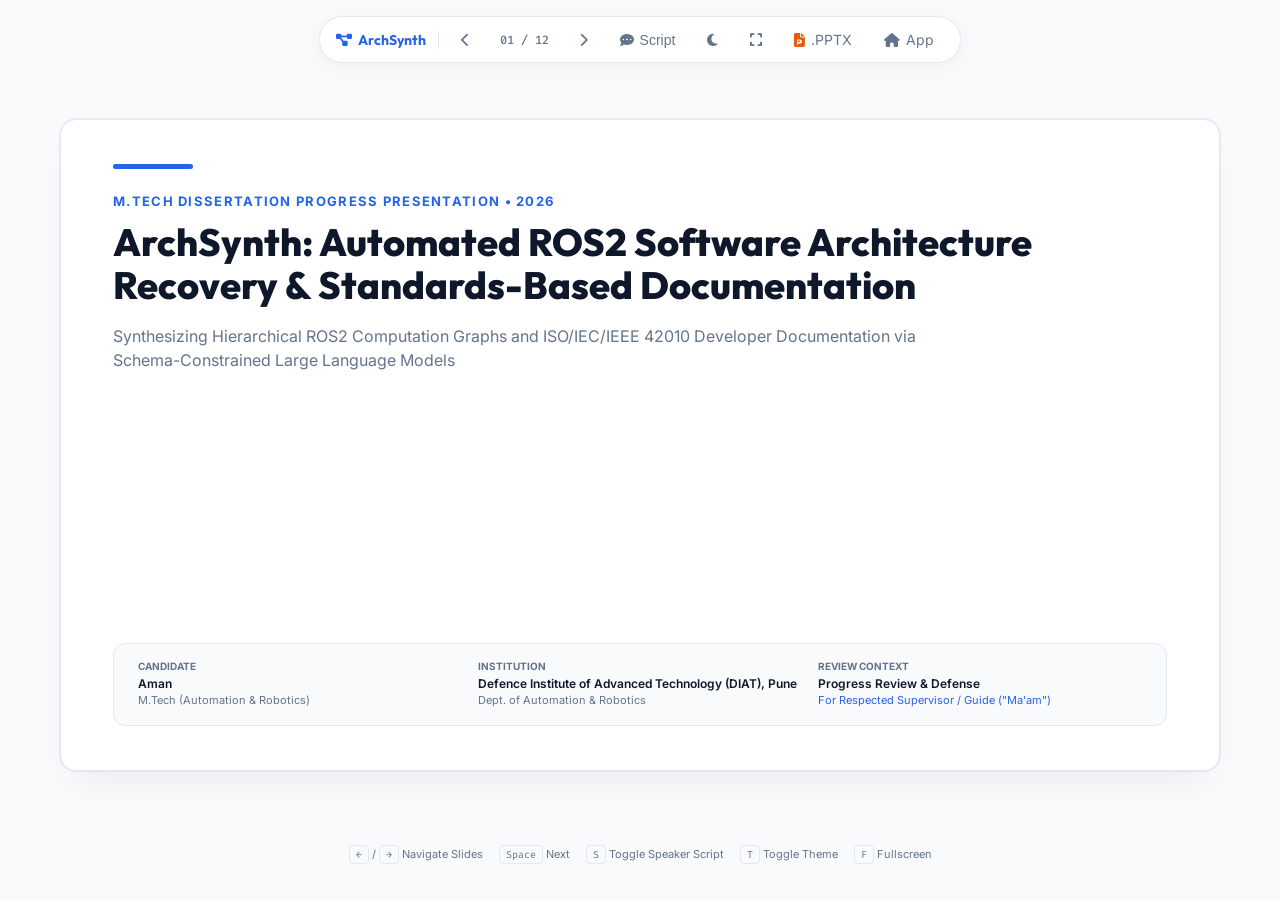
<file: web/presentation.html>
<!DOCTYPE html>
<html lang="en">
<head>
    <meta charset="UTF-8">
    <meta name="viewport" content="width=device-width, initial-scale=1.0">
    <title>ArchSynth — M.Tech Dissertation Progress Presentation</title>
    
    <!-- Project Favicon (Inline SVG) -->
    <link rel="icon" type="image/svg+xml" href="data:image/svg+xml,%3Csvg xmlns='http://www.w3.org/2000/svg' viewBox='0 0 100 100'%3E%3Crect width='100' height='100' rx='20' fill='%230f172a'/%3E%3Cpath d='M30 70 L50 30 L70 70 Z' fill='none' stroke='%2322d3ee' stroke-width='8'/%3E%3Ccircle cx='50' cy='30' r='10' fill='%23818cf8'/%3E%3Ccircle cx='30' cy='70' r='10' fill='%2334d399'/%3E%3Ccircle cx='70' cy='70' r='10' fill='%23fb7185'/%3E%3C/svg%3E">
    
    <!-- Google Fonts -->
    <link rel="preconnect" href="https://fonts.googleapis.com">
    <link rel="preconnect" href="https://fonts.gstatic.com" crossorigin>
    <link href="https://fonts.googleapis.com/css2?family=Fira+Code:wght@400;500;600&family=Inter:wght@300;400;500;600;700&family=Outfit:wght@400;500;600;700;800&display=swap" rel="stylesheet">
    
    <!-- FontAwesome -->
    <link rel="stylesheet" href="https://cdnjs.cloudflare.com/ajax/libs/font-awesome/6.5.1/css/all.min.css">
    
    <style>
        :root {
            --bg-body: #f8fafc;
            --bg-slide: #ffffff;
            --border-color: #e2e8f0;
            --text-primary: #0f172a;
            --text-secondary: #334155;
            --text-muted: #64748b;
            --card-bg: #f8fafc;
            --card-border: #e2e8f0;
            --primary: #2563eb;
            --primary-light: #eff6ff;
            --primary-border: #bfdbfe;
            --accent-teal: #0d9488;
            --accent-purple: #7c3aed;
            --success-green: #10b981;
            --alert-red: #e11d48;
            --slide-shadow: 0 20px 40px -15px rgba(0, 0, 0, 0.07), 0 0 0 1px rgba(0, 0, 0, 0.05);
        }

        [data-theme="dark"] {
            --bg-body: #090d16;
            --bg-slide: #0f172a;
            --border-color: #1e293b;
            --text-primary: #f8fafc;
            --text-secondary: #cbd5e1;
            --text-muted: #94a3b8;
            --card-bg: #1e293b;
            --card-border: #334155;
            --primary: #3b82f6;
            --primary-light: rgba(59, 130, 246, 0.12);
            --primary-border: rgba(59, 130, 246, 0.3);
            --accent-teal: #14b8a6;
            --accent-purple: #a855f7;
            --success-green: #34d399;
            --alert-red: #fb7185;
            --slide-shadow: 0 20px 50px -10px rgba(0, 0, 0, 0.5), 0 0 0 1px rgba(255, 255, 255, 0.08);
        }

        * {
            box-sizing: border-box;
            margin: 0;
            padding: 0;
            -webkit-font-smoothing: antialiased;
        }

        body {
            font-family: 'Inter', sans-serif;
            background-color: var(--bg-body);
            color: var(--text-primary);
            min-height: 100vh;
            display: flex;
            flex-direction: column;
            align-items: center;
            justify-content: center;
            overflow-x: hidden;
            transition: background 0.25s ease, color 0.25s ease;
        }

        /* Top Toolbar */
        .toolbar {
            position: fixed;
            top: 16px;
            display: flex;
            align-items: center;
            gap: 12px;
            background: var(--bg-slide);
            border: 1px solid var(--border-color);
            padding: 8px 16px;
            border-radius: 9999px;
            box-shadow: 0 4px 20px -2px rgba(0, 0, 0, 0.06);
            z-index: 1000;
        }

        .toolbar-brand {
            font-family: 'Outfit', sans-serif;
            font-weight: 700;
            font-size: 14px;
            color: var(--primary);
            display: flex;
            align-items: center;
            gap: 6px;
            padding-right: 12px;
            border-right: 1px solid var(--border-color);
        }

        .toolbar-btn {
            background: none;
            border: none;
            color: var(--text-muted);
            cursor: pointer;
            font-size: 14px;
            padding: 6px 10px;
            border-radius: 6px;
            transition: all 0.2s ease;
            display: flex;
            align-items: center;
            gap: 6px;
            text-decoration: none;
        }

        .toolbar-btn:hover {
            color: var(--text-primary);
            background: var(--card-bg);
        }

        .toolbar-counter {
            font-family: 'Fira Code', monospace;
            font-size: 12px;
            color: var(--text-muted);
            font-weight: 500;
            padding: 0 8px;
        }

        /* Presentation Container */
        .presentation-wrapper {
            width: 100%;
            max-width: 1200px;
            padding: 80px 20px 60px 20px;
            display: flex;
            flex-direction: column;
            align-items: center;
        }

        /* Slide Card - 16:9 Aspect Ratio */
        .slide {
            display: none;
            width: 100%;
            aspect-ratio: 16 / 9;
            background: var(--bg-slide);
            border: 1px solid var(--border-color);
            border-radius: 16px;
            padding: 44px 52px;
            box-shadow: var(--slide-shadow);
            position: relative;
            flex-direction: column;
            justify-content: flex-start;
            overflow: hidden;
            animation: fadeIn 0.3s ease-in-out;
        }

        .slide.active {
            display: flex;
        }

        @keyframes fadeIn {
            from { opacity: 0; transform: translateY(6px); }
            to { opacity: 1; transform: translateY(0); }
        }

        /* Header Elements */
        .slide-header {
            margin-bottom: 24px;
        }

        .category-tracker {
            font-size: 11px;
            font-weight: 700;
            letter-spacing: 0.1em;
            color: var(--primary);
            text-transform: uppercase;
            margin-bottom: 6px;
        }

        .slide-title {
            font-family: 'Outfit', sans-serif;
            font-size: 28px;
            font-weight: 700;
            color: var(--text-primary);
            line-height: 1.25;
            margin-bottom: 4px;
        }

        .slide-subtitle {
            font-size: 13px;
            color: var(--text-muted);
        }

        /* Grid Layouts */
        .grid-3 {
            display: grid;
            grid-template-columns: repeat(3, 1fr);
            gap: 20px;
            flex: 1;
        }

        .grid-2 {
            display: grid;
            grid-template-columns: 1fr 1fr;
            gap: 24px;
            flex: 1;
        }

        .grid-5 {
            display: grid;
            grid-template-columns: repeat(5, 1fr);
            gap: 14px;
            flex: 1;
        }

        .grid-4-metrics {
            display: grid;
            grid-template-columns: repeat(4, 1fr);
            gap: 16px;
            margin-bottom: 20px;
        }

        /* Cards */
        .minimal-card {
            background: var(--card-bg);
            border: 1px solid var(--card-border);
            border-radius: 12px;
            padding: 20px;
            display: flex;
            flex-direction: column;
            position: relative;
        }

        .minimal-card.highlight {
            background: var(--primary-light);
            border-color: var(--primary-border);
        }

        .card-badge {
            font-size: 10px;
            font-weight: 700;
            letter-spacing: 0.05em;
            text-transform: uppercase;
            color: var(--primary);
            margin-bottom: 8px;
        }

        .card-title {
            font-family: 'Outfit', sans-serif;
            font-size: 16px;
            font-weight: 700;
            color: var(--text-primary);
            margin-bottom: 10px;
            line-height: 1.3;
        }

        .card-body {
            font-size: 12px;
            line-height: 1.6;
            color: var(--text-secondary);
            flex: 1;
        }

        .card-footer-badge {
            font-size: 10px;
            font-weight: 600;
            color: var(--text-muted);
            margin-top: 12px;
        }

        /* Comparison Table */
        .comparison-table {
            width: 100%;
            border-collapse: collapse;
            font-size: 12px;
            margin-top: 4px;
        }

        .comparison-table th, .comparison-table td {
            padding: 12px 14px;
            text-align: left;
            border-bottom: 1px solid var(--border-color);
        }

        .comparison-table th {
            font-family: 'Outfit', sans-serif;
            font-weight: 600;
            background: var(--card-bg);
            color: var(--text-primary);
            font-size: 12px;
        }

        .comparison-table th.col-highlight,
        .comparison-table td.col-highlight {
            background: var(--primary-light);
            font-weight: 600;
            color: var(--primary);
        }

        .comparison-table td {
            color: var(--text-secondary);
        }

        /* Metric Box */
        .metric-card {
            background: var(--card-bg);
            border: 1px solid var(--card-border);
            border-radius: 12px;
            padding: 16px 20px;
        }

        .metric-value {
            font-family: 'Outfit', sans-serif;
            font-size: 34px;
            font-weight: 800;
            line-height: 1;
            margin-bottom: 6px;
        }

        .metric-label {
            font-size: 12px;
            font-weight: 600;
            color: var(--text-primary);
        }

        .metric-sub {
            font-size: 10px;
            color: var(--text-muted);
            margin-top: 2px;
        }

        /* Timeline Items */
        .timeline-row {
            display: flex;
            align-items: center;
            justify-content: space-between;
            padding: 12px 18px;
            background: var(--card-bg);
            border: 1px solid var(--card-border);
            border-radius: 10px;
            margin-bottom: 8px;
        }

        .timeline-phase {
            font-size: 12px;
            font-weight: 700;
            width: 120px;
            color: var(--text-primary);
        }

        .timeline-desc {
            font-size: 12px;
            color: var(--text-secondary);
            flex: 1;
            padding: 0 16px;
        }

        .timeline-status {
            font-size: 11px;
            font-weight: 600;
            padding: 4px 10px;
            border-radius: 6px;
        }

        .status-done {
            background: rgba(16, 185, 129, 0.12);
            color: var(--success-green);
        }

        .status-progress {
            background: var(--primary-light);
            color: var(--primary);
        }

        .status-next {
            background: rgba(124, 58, 237, 0.12);
            color: var(--accent-purple);
        }

        /* Slide 1 - Special Title Layout */
        .title-slide-content {
            display: flex;
            flex-direction: column;
            justify-content: space-between;
            height: 100%;
        }

        .title-accent-bar {
            width: 80px;
            height: 5px;
            background: var(--primary);
            border-radius: 3px;
            margin-bottom: 24px;
        }

        .title-tag {
            font-size: 13px;
            font-weight: 700;
            color: var(--primary);
            letter-spacing: 0.1em;
            margin-bottom: 12px;
        }

        .title-main {
            font-family: 'Outfit', sans-serif;
            font-size: 38px;
            font-weight: 800;
            color: var(--text-primary);
            line-height: 1.15;
            margin-bottom: 16px;
        }

        .title-sub {
            font-size: 16px;
            color: var(--text-muted);
            max-width: 850px;
            line-height: 1.5;
        }

        .title-meta-card {
            background: var(--card-bg);
            border: 1px solid var(--card-border);
            border-radius: 12px;
            padding: 16px 24px;
            display: grid;
            grid-template-columns: repeat(3, 1fr);
            gap: 16px;
        }

        .meta-col-title {
            font-size: 10px;
            font-weight: 700;
            color: var(--text-muted);
            text-transform: uppercase;
            margin-bottom: 4px;
        }

        .meta-col-val {
            font-size: 12px;
            font-weight: 600;
            color: var(--text-primary);
            line-height: 1.4;
        }

        /* Speaker Notes Panel (collapsible) */
        .notes-panel {
            width: 100%;
            max-width: 1200px;
            background: var(--bg-slide);
            border: 1px solid var(--border-color);
            border-radius: 12px;
            padding: 16px 24px;
            margin-top: 16px;
            box-shadow: 0 4px 16px -2px rgba(0, 0, 0, 0.04);
            display: none;
        }

        .notes-panel.visible {
            display: block;
        }

        .notes-title {
            font-size: 11px;
            font-weight: 700;
            color: var(--primary);
            text-transform: uppercase;
            letter-spacing: 0.05em;
            margin-bottom: 6px;
            display: flex;
            align-items: center;
            gap: 6px;
        }

        .notes-text {
            font-size: 13px;
            color: var(--text-secondary);
            line-height: 1.6;
        }

        /* Keyboard Hints */
        .keyboard-hints {
            font-size: 11px;
            color: var(--text-muted);
            margin-top: 16px;
            display: flex;
            gap: 16px;
            align-items: center;
        }

        .key-badge {
            background: var(--card-bg);
            border: 1px solid var(--card-border);
            padding: 2px 6px;
            border-radius: 4px;
            font-family: 'Fira Code', monospace;
            font-size: 10px;
        }

        /* Print styles for PDF export */
        @media print {
            .toolbar, .notes-panel, .keyboard-hints {
                display: none !important;
            }
            body {
                background: white !important;
                padding: 0 !important;
            }
            .presentation-wrapper {
                padding: 0 !important;
                max-width: 100% !important;
            }
            .slide {
                display: flex !important;
                page-break-after: always;
                box-shadow: none !important;
                border: 1px solid #ddd !important;
                margin-bottom: 20px;
            }
        }
    </style>
</head>
<body data-theme="light">

    <!-- Top Toolbar -->
    <nav class="toolbar">
        <div class="toolbar-brand">
            <i class="fa-solid fa-diagram-project"></i> ArchSynth
        </div>
        <button class="toolbar-btn" id="btn-prev" title="Previous Slide (Left Arrow)"><i class="fa-solid fa-chevron-left"></i></button>
        <span class="toolbar-counter" id="slide-counter">01 / 12</span>
        <button class="toolbar-btn" id="btn-next" title="Next Slide (Right Arrow)"><i class="fa-solid fa-chevron-right"></i></button>
        <button class="toolbar-btn" id="btn-notes" title="Toggle Speaker Script (S)"><i class="fa-solid fa-comment-dots"></i> Script</button>
        <button class="toolbar-btn" id="btn-theme" title="Toggle Theme (T)"><i class="fa-solid fa-moon"></i></button>
        <button class="toolbar-btn" id="btn-fullscreen" title="Fullscreen (F)"><i class="fa-solid fa-expand"></i></button>
        <a href="../ArchSynth_Project_Presentation.pptx" download class="toolbar-btn" title="Download PowerPoint PPTX"><i class="fa-solid fa-file-powerpoint" style="color: #ea580c;"></i> .PPTX</a>
        <a href="/" class="toolbar-btn" title="Back to Web App"><i class="fa-solid fa-house"></i> App</a>
    </nav>

    <!-- Presentation Viewport -->
    <div class="presentation-wrapper">

        <!-- SLIDE 1: TITLE SLIDE -->
        <section class="slide active" data-slide="1" data-notes="Good morning Ma'am. Today I am presenting the progress and research defense for my M.Tech dissertation project, titled 'ArchSynth: Automated ROS2 Software Architecture Recovery and Standards-Based Documentation'. In this presentation, I will walk you through the real problem we are solving, the current 2026 literature, the clear research gaps, what I have built and validated so far on Navigation2, and our next steps for quantitative and human evaluation.">
            <div class="title-slide-content">
                <div>
                    <div class="title-accent-bar"></div>
                    <div class="title-tag">M.TECH DISSERTATION PROGRESS PRESENTATION • 2026</div>
                    <h1 class="title-main">ArchSynth: Automated ROS2 Software Architecture Recovery & Standards-Based Documentation</h1>
                    <p class="title-sub">Synthesizing Hierarchical ROS2 Computation Graphs and ISO/IEC/IEEE 42010 Developer Documentation via Schema-Constrained Large Language Models</p>
                </div>
                <div class="title-meta-card">
                    <div>
                        <div class="meta-col-title">Candidate</div>
                        <div class="meta-col-val">Aman<br><span style="font-size: 11px; font-weight: normal; color: var(--text-muted);">M.Tech (Automation & Robotics)</span></div>
                    </div>
                    <div>
                        <div class="meta-col-title">Institution</div>
                        <div class="meta-col-val">Defence Institute of Advanced Technology (DIAT), Pune<br><span style="font-size: 11px; font-weight: normal; color: var(--text-muted);">Dept. of Automation & Robotics</span></div>
                    </div>
                    <div>
                        <div class="meta-col-title">Review Context</div>
                        <div class="meta-col-val">Progress Review & Defense<br><span style="font-size: 11px; font-weight: normal; color: var(--primary);">For Respected Supervisor / Guide ("Ma'am")</span></div>
                    </div>
                </div>
            </div>
        </section>

        <!-- SLIDE 2: CONTEXT & MOTIVATION -->
        <section class="slide" data-slide="2" data-notes="Ma'am, to understand why this project is essential: ROS2 has become the global standard in modern robotics. However, ROS2 systems suffer from an acute software engineering problem. Nodes communicate implicitly via DDS topics and actions. Launch files are written in Turing-complete Python code with nested inclusions and remappings. Consequently, developers cannot easily see the whole picture, and documentation gets completely out of sync with code. ArchSynth solves this by turning raw source code directly into structured, verified architecture models and documentation.">
            <div class="slide-header">
                <div class="category-tracker">01. Context & Motivation</div>
                <h2 class="slide-title">The Architecture Decay Problem in ROS2 Robotics</h2>
                <p class="slide-subtitle">Why modern robotics software systems urgently require automated static architecture recovery</p>
            </div>
            <div class="grid-3">
                <div class="minimal-card">
                    <div class="card-badge">DDS Topology Blindspot</div>
                    <h3 class="card-title">01. Implicit DDS Communication</h3>
                    <p class="card-body">ROS2 nodes communicate via asynchronous publish/subscribe topics, services, and actions. These connections are instantiated dynamically at runtime without a single centralized manifest, making data flows invisible during manual inspection.</p>
                    <div class="card-footer-badge"><i class="fa-solid fa-circle-exclamation" style="color: var(--alert-red);"></i> Inability to trace interfaces</div>
                </div>
                <div class="minimal-card">
                    <div class="card-badge">Composition Opacity</div>
                    <h3 class="card-title">02. Multi-Layer Launch Trees</h3>
                    <p class="card-body">Robotics pipelines use deeply nested Python (<code>.launch.py</code>) and XML launch files with conditional logic, dynamic namespaces, and topic remappings. Manually tracing which node launches with which topic is nearly impossible in large repos.</p>
                    <div class="card-footer-badge"><i class="fa-solid fa-sitemap" style="color: var(--primary);"></i> Complex nesting & remappings</div>
                </div>
                <div class="minimal-card">
                    <div class="card-badge">Software Erosion</div>
                    <h3 class="card-title">03. Documentation Rot</h3>
                    <p class="card-body">As robotics packages evolve, hand-written architecture diagrams become outdated within weeks. Over 80% of open-source ROS2 packages lack up-to-date architectural specifications, leading to severe architectural drift.</p>
                    <div class="card-footer-badge"><i class="fa-solid fa-triangle-exclamation" style="color: var(--alert-red);"></i> High maintenance barrier</div>
                </div>
            </div>
        </section>

        <!-- SLIDE 3: LITERATURE REVIEW (PREVIOUS PAPERS) -->
        <section class="slide" data-slide="3" data-notes="Ma'am, in our literature survey, we observed two completely independent research tracks published this year in 2026. Track 1 includes Benchat et al. and Briechle et al., which focus on ROS2 architecture extraction, but they only output raw graphs. Track 2 is the CIAO paper by De Luca et al., published in ICSA 2026, which generates standard ISO 42010 documentation, but is completely blind to ROS2. No prior paper bridges this gap.">
            <div class="slide-header">
                <div class="category-tracker">02. Literature Review</div>
                <h2 class="slide-title">Recent Breakthroughs & Related Work (2026)</h2>
                <p class="slide-subtitle">Analyzing the two dominant but disconnected research tracks in software architecture recovery</p>
            </div>
            <div class="grid-2">
                <div class="minimal-card">
                    <div class="card-badge" style="color: var(--primary);"><i class="fa-solid fa-robot"></i> Track 1: ROS2 Architecture Recovery</div>
                    <h3 class="card-title">Benchat et al. (arXiv:2602.18644) & Briechle et al. (arXiv:2605.20055)</h3>
                    <div class="card-body">
                        <ul style="padding-left: 16px; margin-bottom: 12px; display: flex; flex-direction: column; gap: 8px;">
                            <li><strong>What they do:</strong> Use LLM agents to read ROS2 source code and launch files, reconstructing hierarchical architecture diagrams (nodes, topics, launch composition).</li>
                            <li><strong>Methodology:</strong> AST extraction and prompt engineering to reconstruct computation graphs.</li>
                            <li><strong style="color: var(--alert-red);">Critical Gap:</strong> They stop purely at the diagram/graph model. They do <em>not</em> produce polished, standards-based written developer documentation, and their accuracy degrades on complex launch compositions.</li>
                        </ul>
                    </div>
                    <div class="card-footer-badge"><i class="fa-solid fa-ban" style="color: var(--alert-red);"></i> No written developer manuals produced</div>
                </div>
                <div class="minimal-card">
                    <div class="card-badge" style="color: var(--accent-purple);"><i class="fa-solid fa-file-lines"></i> Track 2: General Software Documentation</div>
                    <h3 class="card-title">CIAO — De Luca et al. (Accepted ICSA 2026 / arXiv:2604.08293)</h3>
                    <div class="card-body">
                        <ul style="padding-left: 16px; margin-bottom: 12px; display: flex; flex-direction: column; gap: 8px;">
                            <li><strong>What they do:</strong> LLM pipeline that turns generic GitHub software repositories into structured architectural documentation (ISO/IEC/IEEE 42010, C4 model).</li>
                            <li><strong>Evaluation:</strong> Empirically validated with 22 professional software developers.</li>
                            <li><strong style="color: var(--alert-red);">Critical Gap:</strong> Has <em>zero concept of ROS2</em>. It cannot parse launch files, DDS pub/sub topics, namespace remappings, node lifecycles, or action servers. Fails on robotics codebases.</li>
                        </ul>
                    </div>
                    <div class="card-footer-badge"><i class="fa-solid fa-ban" style="color: var(--alert-red);"></i> Completely blind to robotics middleware</div>
                </div>
            </div>
        </section>

        <!-- SLIDE 4: COMPARATIVE ANALYSIS TABLE -->
        <section class="slide" data-slide="4" data-notes="Ma'am, this comparison table clearly highlights our uniqueness. While Benchat and Briechle analyze ROS2, they only output raw diagrams without standards-based documentation. CIAO generates documentation, but completely lacks robotics understanding. Furthermore, ArchSynth uniquely introduces strict Pydantic blueprint schemas to stop LLM hallucinations and provides an intuitive web interface for real-time developer adoption.">
            <div class="slide-header">
                <div class="category-tracker">03. Comparative Analysis</div>
                <h2 class="slide-title">Systematic Comparison with State-of-the-Art</h2>
                <p class="slide-subtitle">Feature-by-feature matrix comparing 2026 published literature with ArchSynth</p>
            </div>
            <table class="comparison-table">
                <thead>
                    <tr>
                        <th>Capability / Dimension</th>
                        <th>Benchat et al. (2026)</th>
                        <th>Briechle et al. (2026)</th>
                        <th>CIAO (ICSA 2026)</th>
                        <th class="col-highlight">ArchSynth (Our Work)</th>
                    </tr>
                </thead>
                <tbody>
                    <tr>
                        <td><strong>Target Domain</strong></td>
                        <td>ROS2 Robotics</td>
                        <td>ROS2 Robotics</td>
                        <td>Generic Software (Java/Py)</td>
                        <td class="col-highlight">ROS2 Robotics Systems</td>
                    </tr>
                    <tr>
                        <td><strong>Launch File Parsing</strong></td>
                        <td>Partial / Simple</td>
                        <td>AST + Regex</td>
                        <td>None (❌ Unsupported)</td>
                        <td class="col-highlight">Full AST (.py) + XML (.xml)</td>
                    </tr>
                    <tr>
                        <td><strong>Primary Artifact Output</strong></td>
                        <td>Raw PlantUML Diagram</td>
                        <td>Node Dependency Graph</td>
                        <td>ISO 42010 Written Manual</td>
                        <td class="col-highlight">Both: C4 Diagrams + ISO 42010 Docs</td>
                    </tr>
                    <tr>
                        <td><strong>Anti-Hallucination Guard</strong></td>
                        <td>Prompt Engineering</td>
                        <td>Prompt Engineering</td>
                        <td>Few-shot Prompting</td>
                        <td class="col-highlight">Strict Pydantic v2 Blueprints</td>
                    </tr>
                    <tr>
                        <td><strong>Interactive User Tooling</strong></td>
                        <td>None (CLI Scripts)</td>
                        <td>None (CLI Scripts)</td>
                        <td>None (CLI Scripts)</td>
                        <td class="col-highlight">Full Web GUI + REST API</td>
                    </tr>
                    <tr>
                        <td><strong>Evaluation Methodology</strong></td>
                        <td>Precision / Recall</td>
                        <td>Precision / Recall</td>
                        <td>22-Developer User Study</td>
                        <td class="col-highlight">Dual: Prec/Recall/F1 + User Study</td>
                    </tr>
                </tbody>
            </table>
        </section>

        <!-- SLIDE 5: RESEARCH GAP & NOVELTY -->
        <section class="slide" data-slide="5" data-notes="Ma'am, this slide encapsulates our core academic thesis. We have identified three specific gaps: the recovery-to-documentation chasm, the robotics domain void in general SE tools, and LLM hallucination. Our novel contribution is fusing AST-based ROS2 static recovery with ISO 42010 documentation generation under strict Pydantic schema validation. This is our defensible research novelty.">
            <div class="slide-header">
                <div class="category-tracker">04. Research Gap & Novelty</div>
                <h2 class="slide-title">The Research Gap & Academic Contribution</h2>
                <p class="slide-subtitle">Synthesizing two disjoint paradigms into an empirical, defensible dissertation contribution</p>
            </div>
            <div class="grid-2">
                <div class="minimal-card">
                    <div class="card-badge" style="color: var(--alert-red);"><i class="fa-solid fa-magnifying-glass"></i> Three Critical Research Gaps</div>
                    <div class="card-body" style="display: flex; flex-direction: column; gap: 10px;">
                        <div>
                            <strong style="color: var(--text-primary);">Gap 1: The Recovery-to-Documentation Chasm</strong>
                            <p style="margin-top: 2px;">Existing ROS2 tools stop at diagrams. Engineers need structured written manuals (ISO 42010 / C4) describing component roles, lifecycle behavior, and external hardware interfaces.</p>
                        </div>
                        <div>
                            <strong style="color: var(--text-primary);">Gap 2: The Robotics Domain Void in SE Tools</strong>
                            <p style="margin-top: 2px;">Tools like CIAO assume monolithic OOP class structures. They are completely incapable of resolving asynchronous DDS pub/sub topologies and nested launch trees.</p>
                        </div>
                        <div>
                            <strong style="color: var(--text-primary);">Gap 3: Unconstrained LLM Hallucinations</strong>
                            <p style="margin-top: 2px;">Prior tools rely on loose natural-language prompts. Without strict schema validation, LLMs frequently invent non-existent topics and connections.</p>
                        </div>
                    </div>
                </div>
                <div class="minimal-card highlight">
                    <div class="card-badge" style="color: var(--primary);"><i class="fa-solid fa-award"></i> The Novel Contribution</div>
                    <h3 class="card-title" style="font-size: 18px; margin-top: 4px;">ArchSynth fuses ROS2-aware static recovery with ISO 42010 documentation generation.</h3>
                    <p class="card-body" style="margin-top: 10px;">
                        ArchSynth bridges the gap by pairing deterministic AST parsing of ROS2 nodes and launch files with <strong>Pydantic schema blueprints</strong>. 
                        <br><br>
                        This enables LLMs to cluster subsystems and generate both <strong>interactive C4 Mermaid diagrams</strong> and <strong>standards-compliant developer manuals</strong> with verified zero hallucination.
                    </p>
                    <div class="card-footer-badge" style="color: var(--primary);"><i class="fa-solid fa-check-double"></i> Citable, defensible dissertation contribution</div>
                </div>
            </div>
        </section>

        <!-- SLIDE 6: 5-STAGE PIPELINE ARCHITECTURE -->
        <section class="slide" data-slide="6" data-notes="Ma'am, here is the operational workflow of ArchSynth. It operates in five clean, modular stages: First, the Ingestor validates that the repository is a legitimate ROS2 package. Second, the NodeAnalyzer extracts communication primitives using AST parsing so we don't waste tokens. Third, the LaunchAnalyzer parses the hierarchical composition of launch files. Fourth, the ArchitectureConstructor uses Google Gemini or local Ollama, strictly bounded by Pydantic schemas, to construct subsystems. Finally, the DocGenerator renders C4 Mermaid diagrams and ISO 42010 documentation.">
            <div class="slide-header">
                <div class="category-tracker">05. Methodology & Architecture</div>
                <h2 class="slide-title">The ArchSynth 5-Stage Execution Pipeline</h2>
                <p class="slide-subtitle">How source code and launch configurations flow into verified architecture artifacts</p>
            </div>
            <div class="grid-5">
                <div class="minimal-card">
                    <div class="card-badge">Step 01</div>
                    <h4 class="card-title" style="font-size: 14px;">Ingestor</h4>
                    <div style="font-size: 10px; color: var(--accent-teal); font-weight: 600; margin-bottom: 6px;">[Target Repo / URL]</div>
                    <p class="card-body" style="font-size: 11px;">Clones repo. Validates <code>package.xml</code> manifests. Discovers package hierarchy and verifies ROS2 compliance.</p>
                    <div class="card-footer-badge">package.xml Guard</div>
                </div>
                <div class="minimal-card">
                    <div class="card-badge">Step 02</div>
                    <h4 class="card-title" style="font-size: 14px;">NodeAnalyzer</h4>
                    <div style="font-size: 10px; color: var(--accent-teal); font-weight: 600; margin-bottom: 6px;">[Python Source AST]</div>
                    <p class="card-body" style="font-size: 11px;">Parses Python AST. Deterministically extracts publishers, subscribers, services, actions, and QoS parameters.</p>
                    <div class="card-footer-badge">AST Extraction</div>
                </div>
                <div class="minimal-card">
                    <div class="card-badge">Step 03</div>
                    <h4 class="card-title" style="font-size: 14px;">LaunchAnalyzer</h4>
                    <div style="font-size: 10px; color: var(--accent-teal); font-weight: 600; margin-bottom: 6px;">[.launch.py / .xml]</div>
                    <p class="card-body" style="font-size: 11px;">Parses nested launch trees, arguments, namespace groups, and dynamic topic/service remappings.</p>
                    <div class="card-footer-badge">Launch Graph</div>
                </div>
                <div class="minimal-card">
                    <div class="card-badge">Step 04</div>
                    <h4 class="card-title" style="font-size: 14px;">Constructor</h4>
                    <div style="font-size: 10px; color: var(--accent-teal); font-weight: 600; margin-bottom: 6px;">[Schema + LLM]</div>
                    <p class="card-body" style="font-size: 11px;">Synthesizes node & launch data into C4 models. Strictly constrained by Pydantic blueprints to stop hallucination.</p>
                    <div class="card-footer-badge">Blueprint Bound</div>
                </div>
                <div class="minimal-card highlight">
                    <div class="card-badge">Step 05</div>
                    <h4 class="card-title" style="font-size: 14px;">DocGenerator</h4>
                    <div style="font-size: 10px; color: var(--accent-teal); font-weight: 600; margin-bottom: 6px;">[Validated Model]</div>
                    <p class="card-body" style="font-size: 11px;">Emits complete ISO 42010 Markdown docs, C4 Mermaid visual diagrams, and individual node catalogs.</p>
                    <div class="card-footer-badge" style="color: var(--primary);">ISO 42010 Output</div>
                </div>
            </div>
        </section>

        <!-- SLIDE 7: WHAT HAS BEEN DONE TILL NOW -->
        <section class="slide" data-slide="7" data-notes="Ma'am, to summarize our current implementation progress: All core backend pipeline modules are fully coded and functional. The Pydantic anti-hallucination blueprints are active. Our LLM client handles both Gemini and local Ollama models. We also developed a complete interactive web dashboard using Flask and vanilla web technologies, allowing any user to test repos with preset options.">
            <div class="slide-header">
                <div class="category-tracker">06. Implementation Status</div>
                <h2 class="slide-title">What Has Been Implemented Till Now</h2>
                <p class="slide-subtitle">Summary of completed technical deliverables and functional components in the repository</p>
            </div>
            <div class="grid-2">
                <div class="minimal-card">
                    <div style="display: flex; justify-content: space-between; align-items: center; margin-bottom: 8px;">
                        <span class="card-badge" style="color: var(--success-green);"><i class="fa-solid fa-circle-check"></i> 100% Implemented</span>
                    </div>
                    <h4 class="card-title">Core Extraction & Synthesis Pipeline (`src/`)</h4>
                    <p class="card-body">All five pipeline stages (<code>ingestor.py</code>, <code>node_analyzer.py</code>, <code>launch_analyzer.py</code>, <code>architecture_constructor.py</code>, <code>doc_generator.py</code>, <code>main.py</code>) are built, integrated, and verified.</p>
                </div>
                <div class="minimal-card">
                    <div style="display: flex; justify-content: space-between; align-items: center; margin-bottom: 8px;">
                        <span class="card-badge" style="color: var(--success-green);"><i class="fa-solid fa-circle-check"></i> Production Ready</span>
                    </div>
                    <h4 class="card-title">Blueprint Schema Engine (`src/schema.py`)</h4>
                    <p class="card-body">Strict Pydantic v2 models for <code>ROS2Node</code>, <code>LaunchFile</code>, <code>Subsystem</code>, and <code>ArchitectureModel</code>. Enforces structural validity and prevents LLM hallucinations.</p>
                </div>
                <div class="minimal-card">
                    <div style="display: flex; justify-content: space-between; align-items: center; margin-bottom: 8px;">
                        <span class="card-badge" style="color: var(--primary);"><i class="fa-solid fa-robot"></i> Dual Backend</span>
                    </div>
                    <h4 class="card-title">Dual-LLM Client Wrapper (`src/llm_client.py`)</h4>
                    <p class="card-body">Engineered hybrid support for cloud-based Google Gemini 2.5 Flash and local offline Ollama (Qwen2.5-Coder / Llama-3) for zero-cost, privacy-friendly inference.</p>
                </div>
                <div class="minimal-card">
                    <div style="display: flex; justify-content: space-between; align-items: center; margin-bottom: 8px;">
                        <span class="card-badge" style="color: var(--primary);"><i class="fa-solid fa-window-maximize"></i> Fully Functional</span>
                    </div>
                    <h4 class="card-title">Interactive Web Dashboard (`app.py`, `web/`)</h4>
                    <p class="card-body">Modern Glassmorphism web UI with real-time execution animation, live Mermaid diagram viewer, marked.js doc preview, pre-configured sample presets, and 1-click download.</p>
                </div>
            </div>
        </section>

        <!-- SLIDE 8: CASE STUDY VALIDATION (NAV2) -->
        <section class="slide" data-slide="8" data-notes="Ma'am, this slide presents the actual empirical validation of our pipeline on Navigation2. Nav2 is one of the largest and most complex ROS2 production repositories. ArchSynth successfully extracted 46 nodes, resolved 41 launch files, and accurately clustered them into 4 core functional subsystems. The entire ISO 42010 documentation and Mermaid diagram were synthesized automatically.">
            <div class="slide-header">
                <div class="category-tracker">07. Case Study Validation</div>
                <h2 class="slide-title">Empirical Validation: Navigation2 (Nav2) Case Study</h2>
                <p class="slide-subtitle">Real execution metrics obtained from running ArchSynth on the benchmark ROS2 Nav2 repository</p>
            </div>
            <div class="grid-4-metrics">
                <div class="metric-card">
                    <div class="metric-value" style="color: var(--primary);">46</div>
                    <div class="metric-label">Discovered ROS2 Nodes</div>
                    <div class="metric-sub">Mapped across packages</div>
                </div>
                <div class="metric-card">
                    <div class="metric-value" style="color: var(--accent-teal);">41</div>
                    <div class="metric-label">Parsed Launch Files</div>
                    <div class="metric-sub">Resolved hierarchically</div>
                </div>
                <div class="metric-card">
                    <div class="metric-value" style="color: var(--accent-purple);">04</div>
                    <div class="metric-label">Synthesized Subsystems</div>
                    <div class="metric-sub">Logical C4 clustering</div>
                </div>
                <div class="metric-card">
                    <div class="metric-value" style="color: var(--success-green);">14+</div>
                    <div class="metric-label">DDS Topic Connections</div>
                    <div class="metric-sub">Pub/Sub pairs linked</div>
                </div>
            </div>
            <div class="grid-2">
                <div class="minimal-card">
                    <div class="card-badge" style="color: var(--primary);">Synthesized Subsystem Breakdown</div>
                    <div class="card-body" style="font-size: 11px; line-height: 1.6;">
                        <strong>1. Core Navigation Stack:</strong> planner_server, smoother_server, controller_server, behavior_server, bt_navigator, route_server.<br>
                        <strong>2. Localization & Map Services:</strong> map_server, amcl, lifecycle_manager_localization, keepout_filters.<br>
                        <strong>3. System Testing & High-Level API:</strong> BasicNavigator, NavTester, BackupTest, DriveTest, WaypointFollower.<br>
                        <strong>4. Infrastructure & Management:</strong> Component container & lifecycle manager.
                    </div>
                </div>
                <div class="minimal-card highlight">
                    <div class="card-badge" style="color: var(--accent-teal);">Generated Artifacts (Verified)</div>
                    <div class="card-body" style="font-size: 11px; line-height: 1.6;">
                        • <strong>Architecture JSON (144 KB):</strong> Complete verified schema model capturing all nodes, topics, and launch parameters.<br>
                        • <strong>ISO 42010 README.md:</strong> Full developer manual with executive summary, C4 diagrams, and individual node catalog specs.<br>
                        • <strong>Native Mermaid Diagrams:</strong> Interactive C4 Component graph rendering natively in GitHub Markdown.
                    </div>
                </div>
            </div>
        </section>

        <!-- SLIDE 9: RESEARCH SCOPING -->
        <section class="slide" data-slide="9" data-notes="Ma'am, to ensure our dissertation remains achievable, scientifically rigorous, and focused, we defined strict scope boundaries. We are deliberately not wasting time setting up Gazebo simulation or physical robot hardware because our research question is strictly in software engineering: how to reliably extract and document ROS2 architectures from source code. This scoping guarantees completion on schedule.">
            <div class="slide-header">
                <div class="category-tracker">08. Methodological Rigor</div>
                <h2 class="slide-title">Deliberate Scoping & Boundary Definition</h2>
                <p class="slide-subtitle">Ensuring high software engineering rigor and realistic part-time dissertation execution</p>
            </div>
            <div class="grid-2">
                <div class="minimal-card">
                    <div class="card-badge" style="color: var(--success-green);"><i class="fa-solid fa-check"></i> Strictly In Scope (Academic Focus)</div>
                    <div class="card-body" style="display: flex; flex-direction: column; gap: 8px;">
                        <div>
                            <strong>• Static Source & Launch AST Analysis:</strong> Deterministic extraction of ROS2 nodes and launch composition without execution overhead.
                        </div>
                        <div>
                            <strong>• Schema-Constrained Synthesis:</strong> Enforcing strict Pydantic blueprints to mathematically eliminate LLM hallucinations.
                        </div>
                        <div>
                            <strong>• Standards-Compliant Output (ISO 42010 / C4):</strong> Generating standardized written documentation and native Mermaid diagrams.
                        </div>
                        <div>
                            <strong>• Quantitative Benchmarking:</strong> Precision, Recall, and F1 scoring against hand-crafted ground truths.
                        </div>
                    </div>
                </div>
                <div class="minimal-card">
                    <div class="card-badge" style="color: var(--alert-red);"><i class="fa-solid fa-xmark"></i> Deliberately Out of Scope (Avoiding Drift)</div>
                    <div class="card-body" style="display: flex; flex-direction: column; gap: 8px;">
                        <div>
                            <strong>• Physical Robot & Gazebo/RViz Sim:</strong> Physical hardware and simulation do not impact static architecture recovery.
                        </div>
                        <div>
                            <strong>• Live Runtime Tracing (rosbag2 / LTTng):</strong> Runtime tracing is deferred to future work; static analysis ensures 100% code coverage.
                        </div>
                        <div>
                            <strong>• Reinforcement Learning / Perception:</strong> Focus remains on robotics software engineering rather than algorithm training.
                        </div>
                        <div>
                            <strong>• Kubernetes / Container Orchestration:</strong> Focus is on the ROS2 computational graph itself.
                        </div>
                    </div>
                </div>
            </div>
        </section>

        <!-- SLIDE 10: FUTURE ROADMAP -->
        <section class="slide" data-slide="10" data-notes="Ma'am, looking forward, these are our six planned milestones: First, establishing the hand-drawn ground-truth baseline. Second, generating precision, recall, and F1 metrics to quantitatively benchmark against Briechle et al. Third, conducting a human evaluation study with 3 to 5 developers, adopting CIAO's methodology. Fourth, extending AST parsing to pure C++ nodes using tree-sitter. Finally, synthesizing the results into the final dissertation chapters and conference submission.">
            <div class="slide-header">
                <div class="category-tracker">09. Future Scope & Roadmap</div>
                <h2 class="slide-title">What We Will Do Next: Evaluation & Extensions</h2>
                <p class="slide-subtitle">The upcoming phases to complete the dissertation and submit for academic publication</p>
            </div>
            <div class="grid-3">
                <div class="minimal-card">
                    <div class="card-badge">Step 01 • Immediate</div>
                    <h4 class="card-title">Ground-Truth Formalization</h4>
                    <p class="card-body">Construct hand-curated ground-truth models for <code>nav2_bt_navigator</code> and SLAM Toolbox to serve as mathematical reference baselines.</p>
                </div>
                <div class="minimal-card">
                    <div class="card-badge">Step 02 • Quantitative</div>
                    <h4 class="card-title">Precision, Recall & F1 Benchmarking</h4>
                    <p class="card-body">Run <code>eval/run_eval.py</code> against ground truths. Directly benchmark precision and recall metrics against Briechle et al.</p>
                </div>
                <div class="minimal-card">
                    <div class="card-badge">Step 03 • Qualitative</div>
                    <h4 class="card-title">Human Developer User Study</h4>
                    <p class="card-body">Conduct a structured Likert-scale user study with 3–5 robotics engineers to rate documentation accuracy, readability, and utility (mirroring CIAO).</p>
                </div>
                <div class="minimal-card">
                    <div class="card-badge">Step 04 • Parser Extension</div>
                    <h4 class="card-title">C++ Node AST Parsing</h4>
                    <p class="card-body">Incorporate <code>tree-sitter</code> / <code>libclang</code> to statically extract publishers and subscribers directly from pure C++ ROS2 nodes.</p>
                </div>
                <div class="minimal-card">
                    <div class="card-badge">Step 05 • DevOps Integration</div>
                    <h4 class="card-title">CI/CD & MkDocs Static Site</h4>
                    <p class="card-body">Automate documentation generation via GitHub Actions and export interactive static documentation websites using MkDocs.</p>
                </div>
                <div class="minimal-card highlight">
                    <div class="card-badge" style="color: var(--primary);">Step 06 • Publication</div>
                    <h4 class="card-title">Dissertation Chapters & Paper</h4>
                    <p class="card-body">Complete literature logs, write dissertation chapters, and submit a research paper manuscript (e.g. ICSA, MSR, or IROS).</p>
                </div>
            </div>
        </section>

        <!-- SLIDE 11: TIMELINE & MILESTONES -->
        <section class="slide" data-slide="11" data-notes="Ma'am, here is our execution timeline. Phases 0 through 4 are completely achieved ahead of schedule. We are currently in Phase 5 building out the formal ground-truth benchmark. Over the next four weeks, we will execute the human user study and C++ parsing in Phase 6, leading directly into the final thesis write-up and defense in Phase 7.">
            <div class="slide-header">
                <div class="category-tracker">10. Dissertation Timeline</div>
                <h2 class="slide-title">Milestone Execution Schedule</h2>
                <p class="slide-subtitle">Phased breakdown from setup through to thesis defense and paper submission</p>
            </div>
            <div>
                <div class="timeline-row">
                    <div class="timeline-phase" style="color: var(--success-green);">Phase 0 – 2</div>
                    <div class="timeline-desc">Setup, Pydantic Schema Blueprints, and Python AST NodeAnalyzer</div>
                    <div class="timeline-status status-done">Completed ✅</div>
                </div>
                <div class="timeline-row">
                    <div class="timeline-phase" style="color: var(--success-green);">Phase 3 – 4</div>
                    <div class="timeline-desc">LaunchAnalyzer, ArchitectureConstructor (Gemini/Ollama), and Web UI</div>
                    <div class="timeline-status status-done">Completed ✅</div>
                </div>
                <div class="timeline-row">
                    <div class="timeline-phase" style="color: var(--primary);">Phase 5</div>
                    <div class="timeline-desc">Ground Truth Formalization & Quantitative Benchmarking (Precision/Recall/F1)</div>
                    <div class="timeline-status status-progress">In Progress 🔄</div>
                </div>
                <div class="timeline-row">
                    <div class="timeline-phase" style="color: var(--accent-purple);">Phase 6</div>
                    <div class="timeline-desc">Human Developer Evaluation Study (Likert Questionnaire) & C++ Tree-Sitter Parser</div>
                    <div class="timeline-status status-next">Next 4 Weeks ⏳</div>
                </div>
                <div class="timeline-row">
                    <div class="timeline-phase" style="color: var(--text-muted);">Phase 7</div>
                    <div class="timeline-desc">Final Dissertation Writing, Conference Paper Submission & Final Defense</div>
                    <div class="timeline-status" style="background: var(--card-bg); color: var(--text-muted);">Final Phase 🎯</div>
                </div>
            </div>
        </section>

        <!-- SLIDE 12: SUMMARY & GUIDANCE REQUEST -->
        <section class="slide" data-slide="12" data-notes="Thank you very much, Ma'am. To conclude, we have a working end-to-end framework that bridges the gap between ROS2 recovery and ISO 42010 documentation generation. I would love to receive your valuable feedback and guidance on the ground-truth benchmark selection, the developer questionnaire design, and your advice on the target conference venue. Thank you, and I am ready for any questions.">
            <div class="slide-header">
                <div class="category-tracker">11. Summary & Discussion</div>
                <h2 class="slide-title">Summary & Seeking Guidance from Ma'am</h2>
                <p class="slide-subtitle">Key dissertation takeaways and targeted points for supervisor discussion</p>
            </div>
            <div class="grid-2">
                <div class="minimal-card">
                    <div class="card-badge" style="color: var(--primary);"><i class="fa-solid fa-list-check"></i> Core Progress Summary</div>
                    <div class="card-body" style="display: flex; flex-direction: column; gap: 8px;">
                        <div>
                            <strong>• Defensible Research Contribution:</strong> Fused ROS2 hierarchical recovery with ISO 42010 documentation generation, filling an unaddressed gap in 2026 literature.
                        </div>
                        <div>
                            <strong>• Working End-to-End System:</strong> The full pipeline and web interface are operational and validated on Navigation2 (46 nodes, 41 launch files).
                        </div>
                        <div>
                            <strong>• Zero Hallucination Guarantee:</strong> Pydantic blueprint schemas strictly bound LLM outputs to valid syntax.
                        </div>
                    </div>
                </div>
                <div class="minimal-card highlight">
                    <div class="card-badge" style="color: var(--primary);"><i class="fa-solid fa-comments"></i> Guidance Requested from Ma'am</div>
                    <div class="card-body" style="display: flex; flex-direction: column; gap: 10px;">
                        <div>
                            <strong style="color: var(--text-primary);">1. Ground Truth Selection:</strong>
                            <p style="margin-top: 2px;">Does Ma'am recommend any specific additional ROS2 packages beyond Navigation2 (e.g. SLAM Toolbox or Autoware) for our benchmark?</p>
                        </div>
                        <div>
                            <strong style="color: var(--text-primary);">2. Human Developer Questionnaire:</strong>
                            <p style="margin-top: 2px;">Guidance on Likert-scale questions to evaluate documentation clarity versus developer trust.</p>
                        </div>
                        <div>
                            <strong style="color: var(--text-primary);">3. Target Publication Venue:</strong>
                            <p style="margin-top: 2px;">Advice on targeting robotics venues (IROS / ICRA) versus software engineering venues (ICSA / MSR).</p>
                        </div>
                    </div>
                </div>
            </div>
        </section>

    </div>

    <!-- Collapsible Speaker Script Panel -->
    <div class="notes-panel" id="notes-panel">
        <div class="notes-title"><i class="fa-solid fa-microphone-lines"></i> Suggested Presentation Script (What to say to Ma'am for this slide):</div>
        <div class="notes-text" id="notes-content">Loading script...</div>
    </div>

    <!-- Keyboard Shortcuts Legend -->
    <div class="keyboard-hints">
        <span><span class="key-badge">←</span> / <span class="key-badge">→</span> Navigate Slides</span>
        <span><span class="key-badge">Space</span> Next</span>
        <span><span class="key-badge">S</span> Toggle Speaker Script</span>
        <span><span class="key-badge">T</span> Toggle Theme</span>
        <span><span class="key-badge">F</span> Fullscreen</span>
    </div>

    <script>
        const slides = document.querySelectorAll('.slide');
        const counter = document.getElementById('slide-counter');
        const notesPanel = document.getElementById('notes-panel');
        const notesContent = document.getElementById('notes-content');
        const btnPrev = document.getElementById('btn-prev');
        const btnNext = document.getElementById('btn-next');
        const btnNotes = document.getElementById('btn-notes');
        const btnTheme = document.getElementById('btn-theme');
        const btnFullscreen = document.getElementById('btn-fullscreen');

        let currentSlide = 0;
        const totalSlides = slides.length;

        function updateSlide(index) {
            if (index < 0) index = 0;
            if (index >= totalSlides) index = totalSlides - 1;
            
            slides.forEach((s, idx) => {
                s.classList.toggle('active', idx === index);
            });

            currentSlide = index;
            counter.textContent = `${String(currentSlide + 1).padStart(2, '0')} / ${String(totalSlides).padStart(2, '0')}`;
            
            // Update speaker notes
            const activeNotes = slides[currentSlide].getAttribute('data-notes') || "No script available for this slide.";
            notesContent.textContent = activeNotes;
        }

        btnPrev.addEventListener('click', () => updateSlide(currentSlide - 1));
        btnNext.addEventListener('click', () => updateSlide(currentSlide + 1));

        btnNotes.addEventListener('click', () => {
            notesPanel.classList.toggle('visible');
        });

        btnTheme.addEventListener('click', () => {
            const curTheme = document.body.getAttribute('data-theme');
            const newTheme = curTheme === 'light' ? 'dark' : 'light';
            document.body.setAttribute('data-theme', newTheme);
            btnTheme.innerHTML = newTheme === 'light' ? '<i class="fa-solid fa-moon"></i>' : '<i class="fa-solid fa-sun"></i>';
        });

        btnFullscreen.addEventListener('click', () => {
            if (!document.fullscreenElement) {
                document.documentElement.requestFullscreen();
            } else {
                document.exitFullscreen();
            }
        });

        document.addEventListener('keydown', (e) => {
            if (e.key === 'ArrowRight' || e.key === 'Space') {
                e.preventDefault();
                updateSlide(currentSlide + 1);
            } else if (e.key === 'ArrowLeft' || e.key === 'Backspace') {
                e.preventDefault();
                updateSlide(currentSlide - 1);
            } else if (e.key === 's' || e.key === 'S') {
                notesPanel.classList.toggle('visible');
            } else if (e.key === 't' || e.key === 'T') {
                btnTheme.click();
            } else if (e.key === 'f' || e.key === 'F') {
                btnFullscreen.click();
            }
        });

        // Initialize first slide notes
        updateSlide(0);
    </script>
</body>
</html>
</file>
